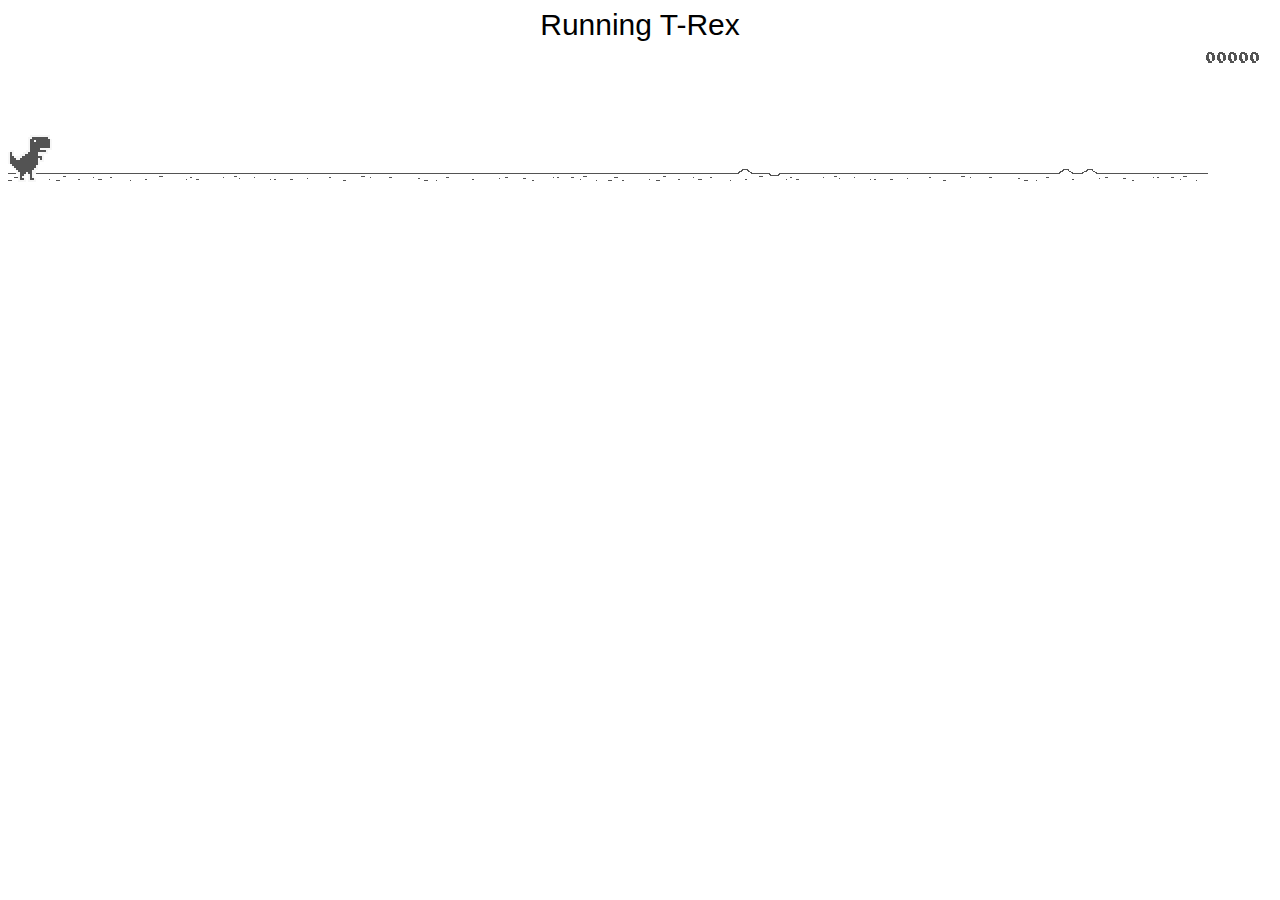
<file: dino/index.html>
<html>
<head>
    <title>T-Rex Game</title>
    <meta name="description" content="Ripped T-Rex/Dino game of Chromium">
    <meta property="og:title" content="Play the hidden T-Rex Dinosaur game of Chromium .">
    <meta property="og:type" content="article">
    <meta property="og:url" content="http://www.thecodepost.org">
    <meta property="og:image" content="http://img.thecodepost.org/2015/01/trex.png">
    <meta property="og:site_name" content="The Code Post">
    <meta property="og:description" content="Google Chrome has a hidden T-Rex game only for offline mode. But now, you can enjoy it any time and on any device, but you gotta stay online!!!">

    <meta name="twitter:card" content="summary_large_image">
    <meta name="twitter:site" content="@thecodepost">
    <meta name="twitter:creator" content="@thecodepost">
    <meta name="twitter:title" content="Check out the cool hidden game from Google Chrome!">
    <meta name="twitter:description" content="Check out the cool hidden game from Google Chrome!">
    <meta name="twitter:image:src" content="http://img.thecodepost.org/2015/01/trex.png">
    <script src="https://apis.google.com/js/platform.js" async defer></script>
    <script type="text/javascript" src="script.js"></script>
    <style src="styles.css"></style>
</head>
    <body id="t">
        <script>
            window.fbAsyncInit = function() {
                FB.init({
                appId      : '576553495813787',
                xfbml      : true,
                version    : 'v2.2'
                });
            };

            (function(d, s, id){
                var js, fjs = d.getElementsByTagName(s)[0];
                if (d.getElementById(id)) {return;}
                js = d.createElement(s); js.id = id;
                js.src = "//connect.facebook.net/en_US/sdk.js";
                fjs.parentNode.insertBefore(js, fjs);
            }(document, 'script', 'facebook-jssdk'));
        </script>
        <div id="main-frame-error" class="interstitial-wrapper" jstcache="0">
            <div class="onlyforchrome" style="font-size: 30px;text-align: center;font-family: Helvetica;">Running T-Rex</div>
            <div id="main-frame-notchrome" style="display:none; margin-top:50px;">Sorry, this game only runs on the Google Chrome! You can download it free <a href="https://www.google.com/chrome">here</a></div>
            <div hidden id="offline-resources" jstcache="0">
                <div id="offline-resources-1x" jstcache="0">
                    <img id="1x-obstacle-large" src="[data-uri]" jstcache="0">
                    <img id="1x-obstacle-small" src="[data-uri]" jstcache="0">
                    <img id="1x-cloud" src="[data-uri]" jstcache="0">
                    <img id="1x-text" src="[data-uri]" jstcache="0">
                    <img id="1x-horizon" src="[data-uri]" jstcache="0">
                    <img id="1x-trex" src="[data-uri]" jstcache="0">
                    <img id="1x-restart" src="[data-uri]" jstcache="0">
                </div>
                <div id="offline-resources-2x" jstcache="0">
                    <img id="2x-obstacle-large" src="[data-uri]" jstcache="0">
                    <img id="2x-obstacle-small" src="[data-uri]" jstcache="0">
                    <img id="2x-cloud" src="[data-uri]" jstcache="0">
                    <img id="2x-text" src="[data-uri]" jstcache="0">
                    <img id="2x-horizon" src="[data-uri]" jstcache="0">
                    <img id="2x-trex" src="[data-uri]" jstcache="0">
                    <img id="2x-restart" src="[data-uri]" jstcache="0">
                </div>
                <template id="audio-resources" jstcache="0">
                    <audio id="offline-sound-press" src="[data-uri]"></audio>
                    <audio id="offline-sound-hit" src="[data-uri]"></audio>
                    <audio id="offline-sound-reached" src="[data-uri]"></audio>
                </template>
            </div>
        <script type="text/javascript">
            if (navigator.userAgent.toLowerCase().indexOf('chrome') > -1) {
                new Runner('.interstitial-wrapper');
            } else {
                document.getElementById("main-frame-notchrome").style.display="";
            }
        </script>
        <div class="onlyforchrome">
            <div id="socialbutts" class="addthis_toolbox addthis_default_style" style="text-align:center; padding-top:65px;">
                <table border="0" style="margin:0 auto;">
                    <tr>
                        <script>!function(d,s,id){var js,fjs=d.getElementsByTagName(s)[0],p=/^http:/.test(d.location)?'http':'https';if(!d.getElementById(id)){js=d.createElement(s);js.id=id;js.src=p+'://platform.twitter.com/widgets.js';fjs.parentNode.insertBefore(js,fjs);}}(document, 'script', 'twitter-wjs');</script>
                    </tr>
                </table>
            </div>
        </div>
        <script type="text/javascript">
            if (navigator.userAgent.toLowerCase().indexOf('chrome') <= -1) {
            hideClass(".onlyforchrome");
            }
        </script>
    </body>
</html>
</file>
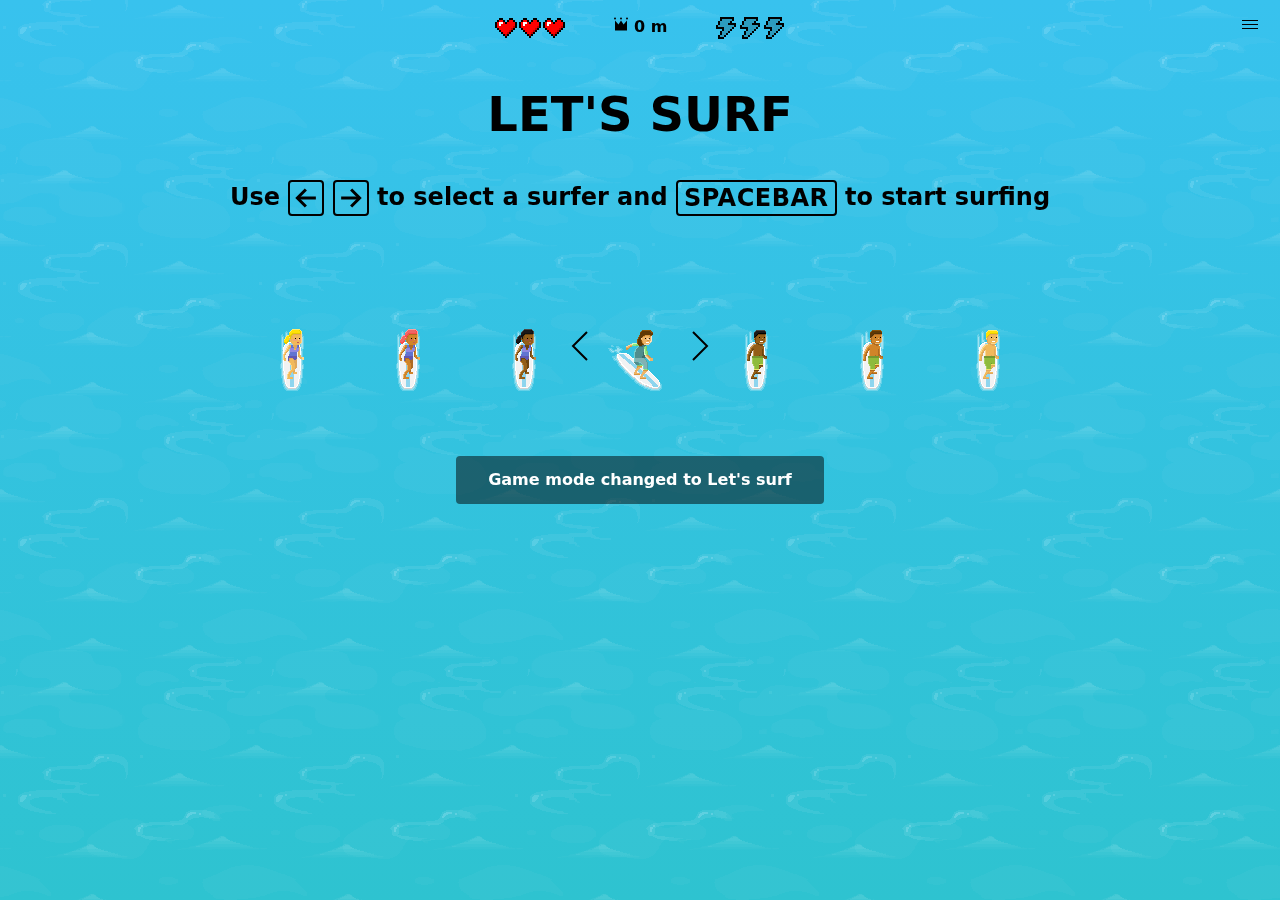
<file: surf/index.html>
<!-- Copyright (C) Microsoft Corporation. All rights reserved.
 Use of this source code is governed by a BSD-style license that can be
 found in the LICENSE file. -->

<!DOCTYPE html>
<!-- saved from url=edge://surf/ -->
<html dir="ltr" lang="en">
  <head>
    <meta charset="utf-8">
    <link rel="apple-touch-icon" sizes="57x57" href="resources/icons/apple-icon-57x57.png">
    <link rel="apple-touch-icon" sizes="60x60" href="resources/icons/apple-icon-60x60.png">
    <link rel="apple-touch-icon" sizes="72x72" href="resources/icons/apple-icon-72x72.png">
    <link rel="apple-touch-icon" sizes="76x76" href="resources/icons/apple-icon-76x76.png">
    <link rel="apple-touch-icon" sizes="114x114" href="resources/icons/apple-icon-114x114.png">
    <link rel="apple-touch-icon" sizes="120x120" href="resources/icons/apple-icon-120x120.png">
    <link rel="apple-touch-icon" sizes="144x144" href="resources/icons/apple-icon-144x144.png">
    <link rel="apple-touch-icon" sizes="152x152" href="resources/icons/apple-icon-152x152.png">
    <link rel="apple-touch-icon" sizes="180x180" href="resources/icons/apple-icon-180x180.png">
    <link rel="icon" type="image/png" sizes="192x192"  href="resources/icons/android-icon-192x192.png">
    <link rel="icon" type="image/png" sizes="32x32" href="resources/icons/favicon-32x32.png">
    <link rel="icon" type="image/png" sizes="96x96" href="resources/icons/favicon-96x96.png">
    <link rel="icon" type="image/png" sizes="16x16" href="resources/icons/favicon-16x16.png">
    <link rel="manifest" href="manifest.json">
    <meta name="msapplication-TileColor" content="#ffffff">
    <meta name="msapplication-TileImage" content="/ms-icon-144x144.png">
    <meta name="theme-color" content="#ffffff">
    <script src="base-error-reporting.js"></script>
    <script src="surf-error-reporting.js"></script>
    <!--script src="edge://resources/js/assert.js"></script-->
    <script src="resources/js/assert.js"></script>
    <!--script src="edge://resources/js/promise_resolver.js"></script-->
    <script src="resources/js/promise_resolver.js"></script>
    <!--script src="edge://resources/js/cr.js"></script-->
    <script src="resources/js/cr.js"></script>
    <!--script src="edge://resources/js/parse_html_subset.js"></script-->
    <script src="resources/js/parse_html_subset.js"></script>
    <!--script src="edge://resources/js/load_time_data.js"></script-->
    <script src="resources/js/load_time_data.js"></script>
    <!--script src="edge://resources/js/util.js"></script-->
    <script src="resources/js/util.js"></script>
    <script src="focus-visible.min.js"></script>
    <script src="strings.js"></script>
    <link href="interface.css" rel="stylesheet" media="all" />
  </head>
  <body>
		<div id="game-bg" class="full-size"></div>
		<div id="game-water" class="full-size"></div>
		<canvas id="game-canvas" class="full-size"></canvas>
		<div id="game-tint" class="full-size"></div>
		<div id="game-ui" class="full-size"></div>
    <div style="display:none" id="preload">
      <img src="ambient64.png" id="ambient64"/>
      <img src="docks64.png" id="docks64" />
      <img src="effects128.png" id="effects128" />
      <img src="enemy128.png" id="enemy128" />
      <img src="interact64.png" id="interact64" />
      <img src="interface24.png" id="interface24" />
      <img src="island1280.png" id="island1280" />
      <img src="objects32.png" id="objects32" />
      <img src="objects64.png" id="objects64" />
      <img src="player64.png" id="player64" />
      <img src="ripple96.png" id="ripple96" />
      <img src="sandbar256.png" id="sandbar256" />
      <img src="slowdown64.png" id="slowdown64" />
      <img src="surfboard64.png" id="surfboard64" />
      <img src="surfer64.png" id="surfer64" />
      <img src="water256.png" id="water256" />
    </div>
    <div id="hamburger-container"></div>
    <div id="modal-root"></div>
  <script type="text/javascript" src="lib_react.chunk.js"></script><script type="text/javascript" src="lib_common.chunk.js"></script><script type="text/javascript" src="surf.bundle.js"></script></body>
</html>
</file>
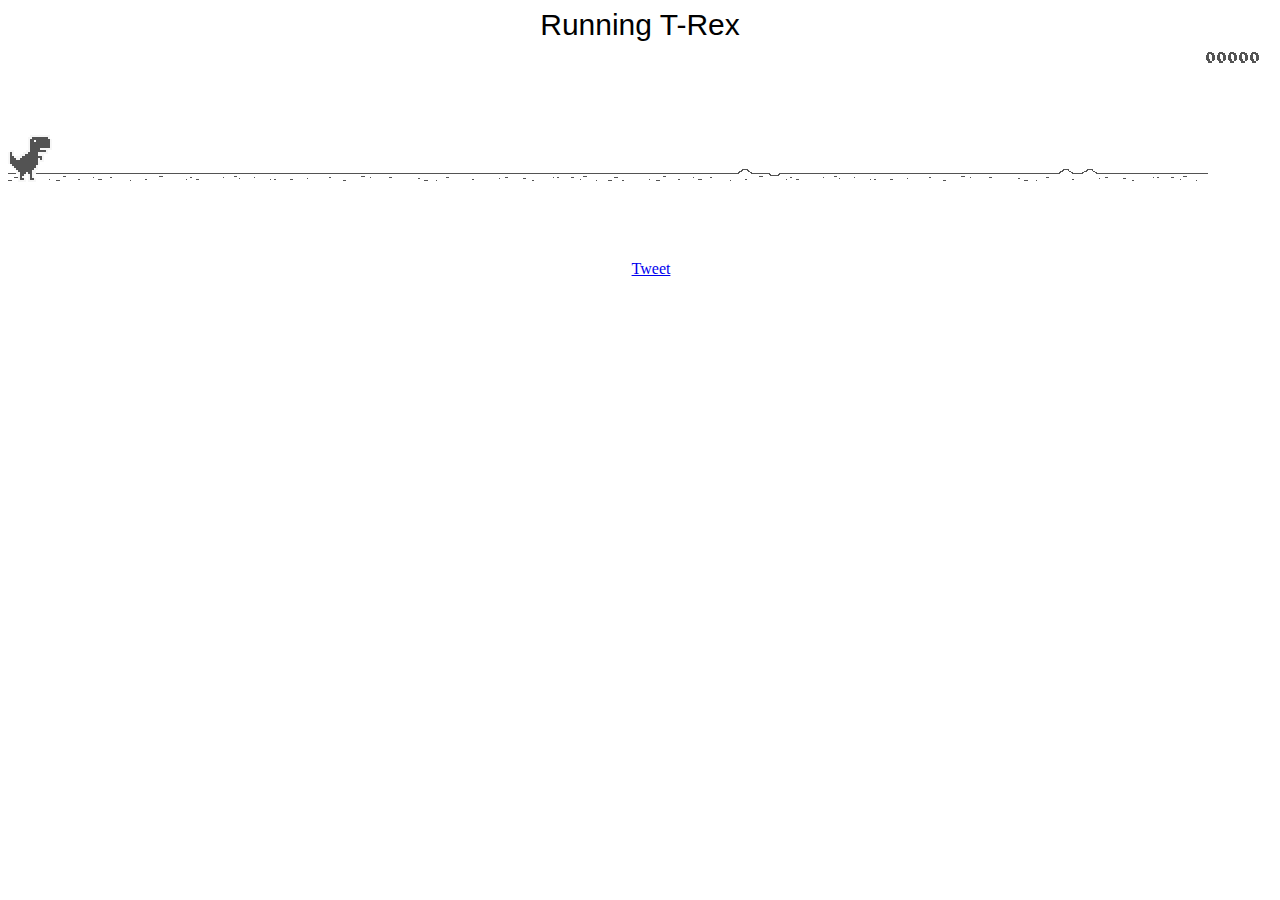
<file: games/dino.html>
<html>
<head>
    <title>T-Rex Game</title>
    <meta name="description" content="Ripped T-Rex/Dino game of Chromium">
    <meta property="og:title" content="Play the hidden T-Rex Dinosaur game of Chromium .">
    <meta property="og:type" content="article">
    <meta property="og:url" content="http://www.thecodepost.org">
    <meta property="og:image" content="http://img.thecodepost.org/2015/01/trex.png">
    <meta property="og:site_name" content="The Code Post">
    <meta property="og:description" content="Google Chrome has a hidden T-Rex game only for offline mode. But now, you can enjoy it any time and on any device, but you gotta stay online!!!">

    <meta name="twitter:card" content="summary_large_image">
    <meta name="twitter:site" content="@thecodepost">
    <meta name="twitter:creator" content="@thecodepost">
    <meta name="twitter:title" content="Check out the cool hidden game from Google Chrome!">
    <meta name="twitter:description" content="Check out the cool hidden game from Google Chrome!">
    <meta name="twitter:image:src" content="http://img.thecodepost.org/2015/01/trex.png">
    <script src="https://apis.google.com/js/platform.js" async defer></script>
    <script type="text/javascript" src="../js/dino.js"></script>
    <style src="../css/dino.css"></style>
</head>
    <body id="t">
        <script>
            window.fbAsyncInit = function() {
                FB.init({
                appId      : '576553495813787',
                xfbml      : true,
                version    : 'v2.2'
                });
            };

            (function(d, s, id){
                var js, fjs = d.getElementsByTagName(s)[0];
                if (d.getElementById(id)) {return;}
                js = d.createElement(s); js.id = id;
                js.src = "//connect.facebook.net/en_US/sdk.js";
                fjs.parentNode.insertBefore(js, fjs);
            }(document, 'script', 'facebook-jssdk'));
        </script>
        <div id="main-frame-error" class="interstitial-wrapper" jstcache="0">
            <div class="onlyforchrome" style="font-size: 30px;text-align: center;font-family: Helvetica;">Running T-Rex</div>
            <div id="main-frame-notchrome" style="display:none; margin-top:50px;">Sorry, this game only runs on the Google Chrome! You can download it free <a href="https://www.google.com/chrome">here</a></div>
            <div hidden id="offline-resources" jstcache="0">
                <div id="offline-resources-1x" jstcache="0">
                    <img id="1x-obstacle-large" src="[data-uri]" jstcache="0">
                    <img id="1x-obstacle-small" src="[data-uri]" jstcache="0">
                    <img id="1x-cloud" src="[data-uri]" jstcache="0">
                    <img id="1x-text" src="[data-uri]" jstcache="0">
                    <img id="1x-horizon" src="[data-uri]" jstcache="0">
                    <img id="1x-trex" src="[data-uri]" jstcache="0">
                    <img id="1x-restart" src="[data-uri]" jstcache="0">
                </div>
                <div id="offline-resources-2x" jstcache="0">
                    <img id="2x-obstacle-large" src="[data-uri]" jstcache="0">
                    <img id="2x-obstacle-small" src="[data-uri]" jstcache="0">
                    <img id="2x-cloud" src="[data-uri]" jstcache="0">
                    <img id="2x-text" src="[data-uri]" jstcache="0">
                    <img id="2x-horizon" src="[data-uri]" jstcache="0">
                    <img id="2x-trex" src="[data-uri]" jstcache="0">
                    <img id="2x-restart" src="[data-uri]" jstcache="0">
                </div>
                <template id="audio-resources" jstcache="0">
                    <audio id="offline-sound-press" src="[data-uri]"></audio>
                    <audio id="offline-sound-hit" src="[data-uri]"></audio>
                    <audio id="offline-sound-reached" src="[data-uri]"></audio>
                </template>
            </div>
        <script type="text/javascript">
            if (navigator.userAgent.toLowerCase().indexOf('chrome') > -1) {
            new Runner('.interstitial-wrapper');
            } else {
            document.getElementById("main-frame-notchrome").style.display="";
            }
        </script>
        <div class="onlyforchrome">
            <div id="socialbutts" class="addthis_toolbox addthis_default_style" style="text-align:center; padding-top:65px;">
            <table border="0" style="margin:0 auto;"><tr>
                    <td><div
                        class="fb-like"
                        data-share="false"
                        data-width="150"
                        data-show-faces="false">
                    </div></td>
                    <td style="padding-left:15px;"><div class="g-plusone" data-size="medium" data-href="http://apps.thecodepost.org/trex/trex.html"></div></td>
                    <td><a href="https://twitter.com/share" class="twitter-share-button" data-url="http://apps.thecodepost.org/trex/trex.html" data-text="Cool Hidden T-Rex game" data-via="thecodepost" data-hashtags="trexgame">Tweet</a>
        <script>!function(d,s,id){var js,fjs=d.getElementsByTagName(s)[0],p=/^http:/.test(d.location)?'http':'https';if(!d.getElementById(id)){js=d.createElement(s);js.id=id;js.src=p+'://platform.twitter.com/widgets.js';fjs.parentNode.insertBefore(js,fjs);}}(document, 'script', 'twitter-wjs');</script></td>
            </tr></table>
            </div>
        </div>
        <script type="text/javascript">
            if (navigator.userAgent.toLowerCase().indexOf('chrome') <= -1) {
            hideClass(".onlyforchrome");
            }
        </script>
    </body>
</html>
</file>
<file: surf/interface.css>
/** Copyright (C) Microsoft Corporation. All rights reserved.
 * Use of this source code is governed by a BSD-style license that can be
 * found in the LICENSE file.
 */

/* minimal css reset */
html, body, div, h1, h2, h3, h4, h5, h6, a, p, img, ul, li, button { padding: 0; margin: 0; border: 0; outline: 0; }

html, body {
    width: 100vw; /* fullscreen */
    height: 100vh; /* fullscreen */
    overflow: hidden;
    user-select: none;
    font-family: system-ui, sans-serif;
    font-size: 16px;
    color: #000000;
    touch-action: pinch-zoom; /* prevents navigating back with one finger */
}

#hamburger-container {
  overflow: visible;
  position: absolute;
  top: 10px;
  right: 10px;
}

html[dir="rtl"] #hamburger-container {
  right: unset;
  left: 10px;
}

/* page structure */

#modal-root {
  position: fixed;
}

#game-bg {
    background: linear-gradient(rgb(56, 194, 238) 0%, rgb(46, 195, 208) 100%);
    z-index: -1000;
    pointer-events: none;
}

@media (forced-colors:active) {
    #game-bg {
        background: Canvas !important; /* takes main bg color preference */
        /* CanvasText, LinkText, VisitedText, ActiveText, GrayText, Field, FieldText, HighlightText, Highlight (txt bg), ButtonText, ButtonFace (btn bg) */
    }
}

#game-water {
    background-image: url('water256.png');
    background-size: 256px 256px;
    background-repeat: repeat;
    image-rendering: pixelated; /* important */
    z-index: -900;
    pointer-events: none;
}

#game-canvas {
    image-rendering: pixelated; /* important */
    z-index: -800;
}

.full-size {
    position: absolute;
    width: 100vw; /* fullscreen */
    height: 100vh; /* fullscreen */
    top: 0;
    left: 0;
}





/* overlay */

#game-tint,
#game-tint.visible {
    pointer-events: none;
    z-index: 0;
    background-color: rgba(255,255,255,0);
    transition-timing-function: cubic-bezier(0.30, 0.20, 0.20, 1.00);
    transition: background-color 0.35s;
}

#game-tint.visible {
    pointer-events: inherit;
    background-color: rgba(255,255,255,0.25);
}

#game-clicktarget {
    z-index: 1;
}





/* main game ui */

#game-ui {
    width: calc(100vw - 32px); /* fullscreen minus 32 padding */
    height: calc(100vh - 32px); /* fullscreen minus 32 padding */
    padding: 16px;
    z-index: 2;
}

#ui-title {
    text-transform: uppercase;
    font-size: 48px;
    line-height: 48px;
    font-weight: bold;
    width: calc(100vw - 32px); /* fullscreen minus 32 padding */
    position: absolute;
    top: calc(100vh * 0.1);
    text-align: center;
    height: 100px;
}

#ui-info {
    font-size: 24px;
    line-height: 24px;
    font-weight: 600;
    width: calc(100vw - 32px); /* fullscreen minus 32 padding */
    position: absolute;
    top: calc(100vh * 0.2);
    text-align: center;
    height: 100px;
}

.info-text {
    display: inline-block;
    vertical-align: middle;
}

.info-button-key {
    width: 32px;
    height: 32px;
    display: inline-block;
    vertical-align: middle;
    border: 2px solid #000000;
    border-radius: 4px;
}

.info-button-btn {
    display: inline-block;
    vertical-align: middle;
    border: 2px solid #000000;
    border-radius: 16px;
    width: 28px;
    height: 28px;
    font-size: 20px;
    line-height: 32px;
    font-weight: 600;
    font-family: system-ui, sans-serif;
}

.info-button-icon {
    width: 32px;
    height: 32px;
    display: inline-block;
    vertical-align: middle;
}

.info-button-text {
    text-transform: uppercase;
    font-weight: bold;
    letter-spacing: 0.5px;
    font-size: 24px;
    line-height: 20px;
    padding: 2px 6px 3px 6px;
    height: 20px;
    font-family: system-ui, sans-serif;
}

.info-button-keytext {
    display: inline-block;
    vertical-align: middle;
    text-transform: uppercase;
    border: 2px solid #000000;
    border-radius: 4px;
    font-weight: bold;
    letter-spacing: 0.5px;
    font-size: 24px;
    line-height: 32px;
    padding: 0px 6px;
    height: 32px;
    font-family: system-ui, sans-serif;
}

#ui-selection {
    width: calc(100vw - 32px); /* fullscreen minus 32 padding */
    position: absolute;
    top: calc(100vh * 0.4 - 48px);
    text-align: center;
    height: 100px;
}

#selection-box {
    display: inline-block;
    width: 72px;
    height: 72px;
    vertical-align: middle;
}

#ui-selection button {
    font-size: 24px;
    padding: 4px;
    /*font-family: 'Full MDL2 Assets';*/
    vertical-align: middle;
}

#ui-notify {
    width: calc(100vw - 32px); /* fullscreen minus 32 padding */
    position: absolute;
    top: calc(100vh * 0.4 + 96px);
    text-align: center;
    height: 48px;
}

#notify-text {
    display: inline-block;
    font-size: 16px;
    line-height: 16px;
    font-weight: 600;
    color: #FFFFFF;
    padding: 16px 32px;
    border-radius: 4px;
    background-color: rgba(0,0,0,0.5);
    margin: 0 auto;
}



/* game stats and ui */

#ui-top {
    position: relative;
    width: 100%;
    margin: 0 auto;
}

#top-stats {
    width: 300px;
    display: flex;
    margin: 0 auto;
}

#stats-counter,
#stats-lives,
#stats-power {
    display: flex;
    flex-grow: 1;
    justify-content: center;
}

#stats-counter {
    height: 24px;
    flex-basis: 140px;
}

#counter-amount {
    font-weight: bold;
    text-align: center;
    z-index: 3;
}

#stats-lives,
#stats-power {
    height: 24px;
    flex-basis: 80px;
}

.counter-icon {
    width: 16px;
    height: 16px;
    display: inline-block;
    vertical-align: middle;
}

.counter-text {
    display: inline-block;
    vertical-align: middle;
    font-size: 16px;
    font-weight: bold;
    line-height: 24px;
}

.icon-stroke {
    stroke: #000000;
    fill: none;
}

.icon-fill {
    fill: #000000;
}

#ui-notify .icon-fill {
    fill: #FFFFFF;
}

@media (forced-colors:active) {
    .icon-stroke {
        stroke: CanvasText !important; /* takes color preference */
        /* CanvasText, LinkText, VisitedText, ActiveText, GrayText, Field, FieldText, HighlightText, Highlight (txt bg), ButtonText, ButtonFace (btn bg) */
    }

    .icon-fill {
        fill: CanvasText !important; /* takes color preference */
    }
}

.icon {
    width: 24px;
    height: 24px;
    background-image: url('interface24.png');
    background-size: 48px 96px;
}

.life-empty { background-position: 0 0; }
.life-full { background-position: -24px 0; }
.powerup-empty { background-position: 0 -24px; }
.powerup-full { background-position: -24px -24px; }
.shield { background-position: -24px -48px; }
.infinite { background-position: 0 -48px; }
.icon.powerup-small {
    display: inline-block;
    background-position: -24px -24px;
    width: 24px;
    min-width: 24px;
    height: 24px;
    background-size: 48px 96px;
    margin-inline-end: 12px;
}

.icon.life-small {
    display: inline-block;
    background-position: -24px 0;
    width: 24px;
    min-width: 24px;
    height: 24px;
    background-size: 48px 96px;
    margin-inline-end: 12px;
}

.icon.shield-small {
    display: inline-block;
    background-position: -24px -48px;
    width: 24px;
    min-width: 24px;
    height: 24px;
    background-size: 48px 96px;
    margin-inline-end: 12px;
}

.icon.coin-small {
    display: inline-block;
    background-position: -24px -72px;
    width: 24px;
    min-width: 24px;
    height: 24px;
    background-size: 48px 96px;
    margin-inline-end: 12px;
}



/* buttons */
#game-ui button {
    border: 2px solid transparent;
    border-radius: 4px;
    background: rgba(0,0,0,0);
    color: #000000;
    font-family: system-ui, sans-serif;
    font-size: 16px;
    white-space: nowrap;
    text-decoration: none;
    cursor: pointer;
}

#game-ui button:hover {
    color: #000000;
    background-color: rgba(255,255,255,0.4);
}

#game-ui button:focus {
    color: #000000;
    border: 2px solid #000000;
    background-color: rgba(255,255,255,0.4);
}

html[dir="rtl"].icon-arrow-right,
html[dir="rtl"].icon-arrow-left {
    /* undo RTL */
    transform: scale(-1, 1);
}
</file>
